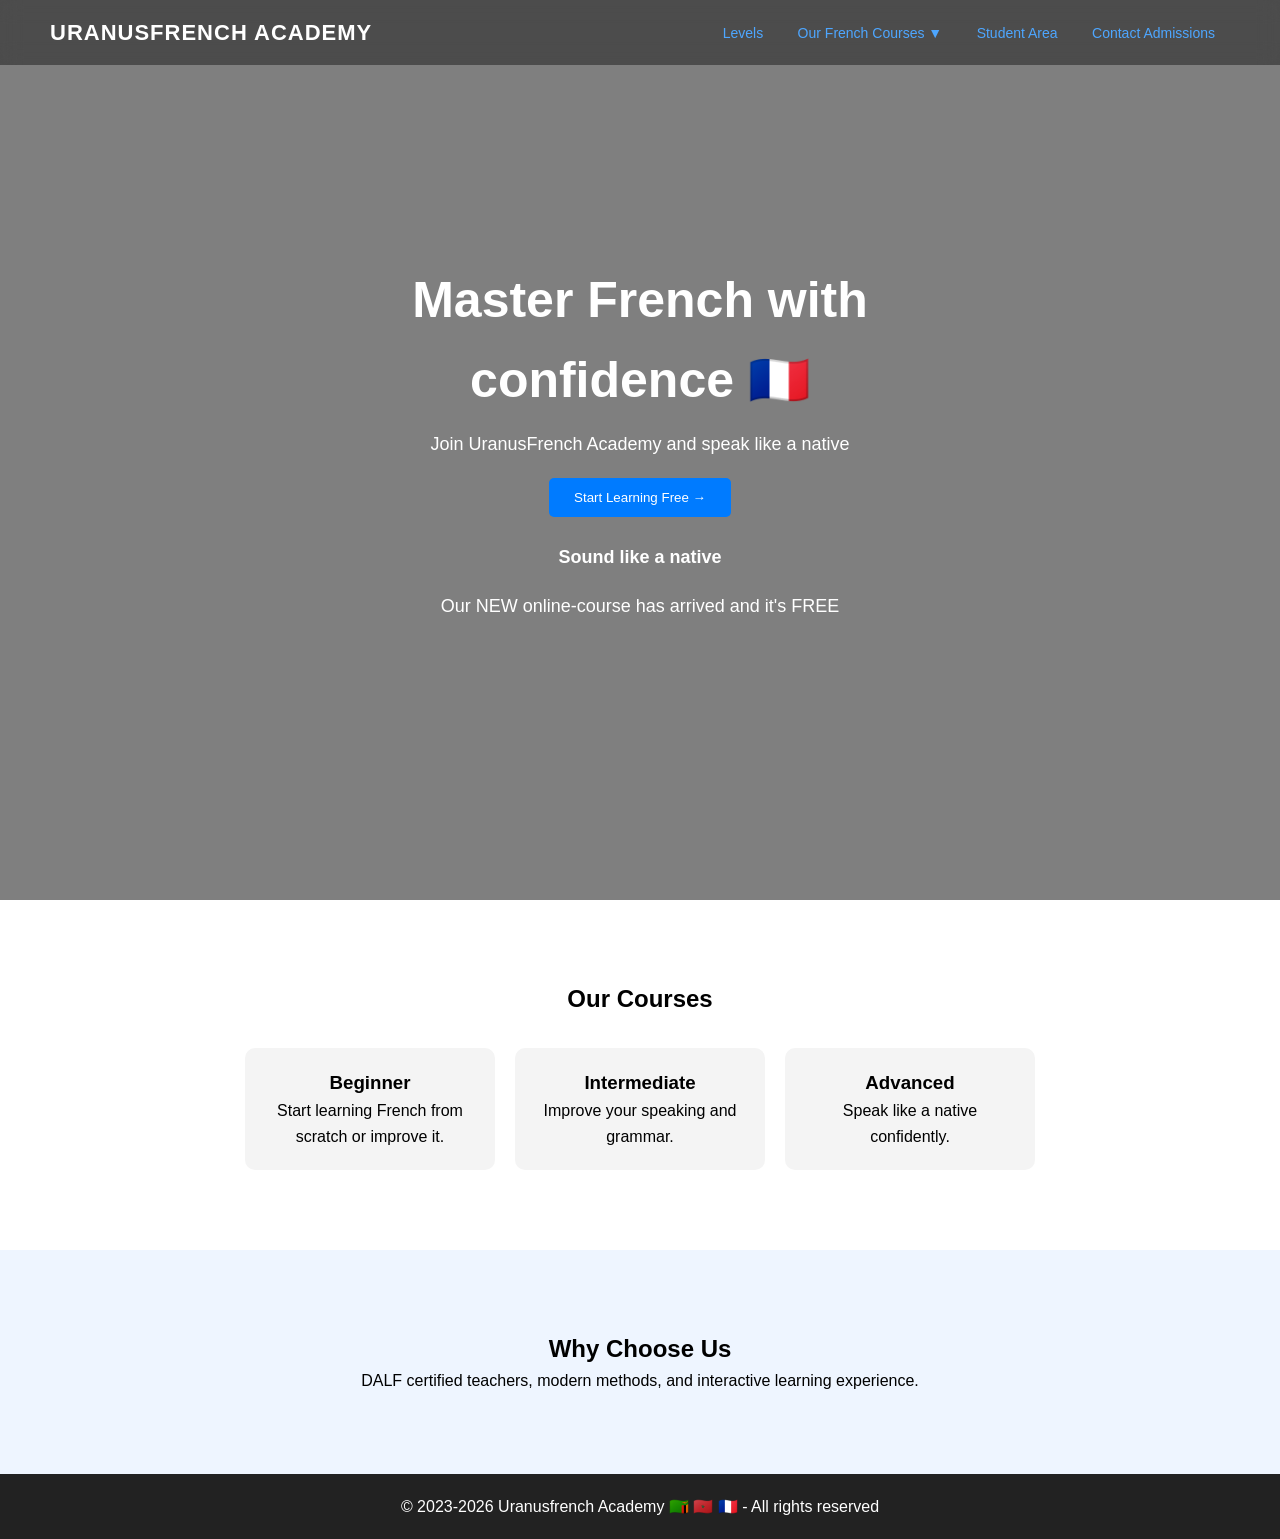
<file: index.html>
<!DOCTYPE html>
<html lang="en">
<head>
    
<meta charset="UTF-8">
<meta name="viewport" content="width=device-width, initial-scale=1.0">
<title>Uranusfrench Academy - Learn French Online</title>
<link rel="stylesheet" href="css/style.css">

</head>

<body>

<!-- NAVBAR -->
<header>
    <h1>URANUSFRENCH ACADEMY</h1>
    <nav>
        <a href="#">Levels</a>
        <div class="dropdown">
    <a href="#">Our French Courses ▼</a>

    <div class="dropdown-content">
        <a href="#">Complete Beginner A1</a>
        <a href="#">High Beginner A2</a>
        <a href="#">Intermediate B1</a>
        <a href="#">High Intermediate B2</a>
        <a href="#">Proficiency C1</a>
        <a href="#">Mastery C2</a>
    </div>
</div>
        <a href="#">Student Area</a>
        <a href="pages/contact.html">Contact Admissions</a>
    </nav>
</header>

<!-- HERO -->
<div class="hero">
    <div class="hero-content">
        <h2>Master French with confidence 🇫🇷</h2>
        <p>Join UranusFrench Academy and speak like a native</p>
        <button class="btn">Start Learning Free →</button>

        <br><br>

        <p><strong>Sound like a native</strong></p>
        <p>Our NEW online-course has arrived and it's FREE</p>
    </div>
</div>

<!-- COURSES -->
<section>
    <h2>Our Courses</h2>
    <div class="cards">
        <div class="card">
            <h3>Beginner</h3>
            <p>Start learning French from scratch or improve it.</p>
        </div>

        <div class="card">
            <h3>Intermediate</h3>
            <p>Improve your speaking and grammar.</p>
        </div>

        <div class="card">
            <h3>Advanced</h3>
            <p>Speak like a native confidently.</p>
        </div>
    </div>
</section>

<!-- WHY US -->
<section style="background:#eef5ff;">
    <h2>Why Choose Us</h2>
    <p>DALF certified teachers, modern methods, and interactive learning experience.</p>
</section>

<!-- FOOTER -->
<footer>
     <p>
        © 2023-2026 Uranusfrench Academy 
        <span class="flags">🇿🇲 🇲🇦 🇫🇷</span>
        - All rights reserved
    </p>
</footer>

<script>
const elements = document.querySelectorAll('.card, section h2');

const observer = new IntersectionObserver(entries => {
    entries.forEach(entry => {
        if(entry.isIntersecting){
            entry.target.classList.add('show');
        }
    });
});

elements.forEach(el => observer.observe(el));
</script>

</body>
</html>
</file>
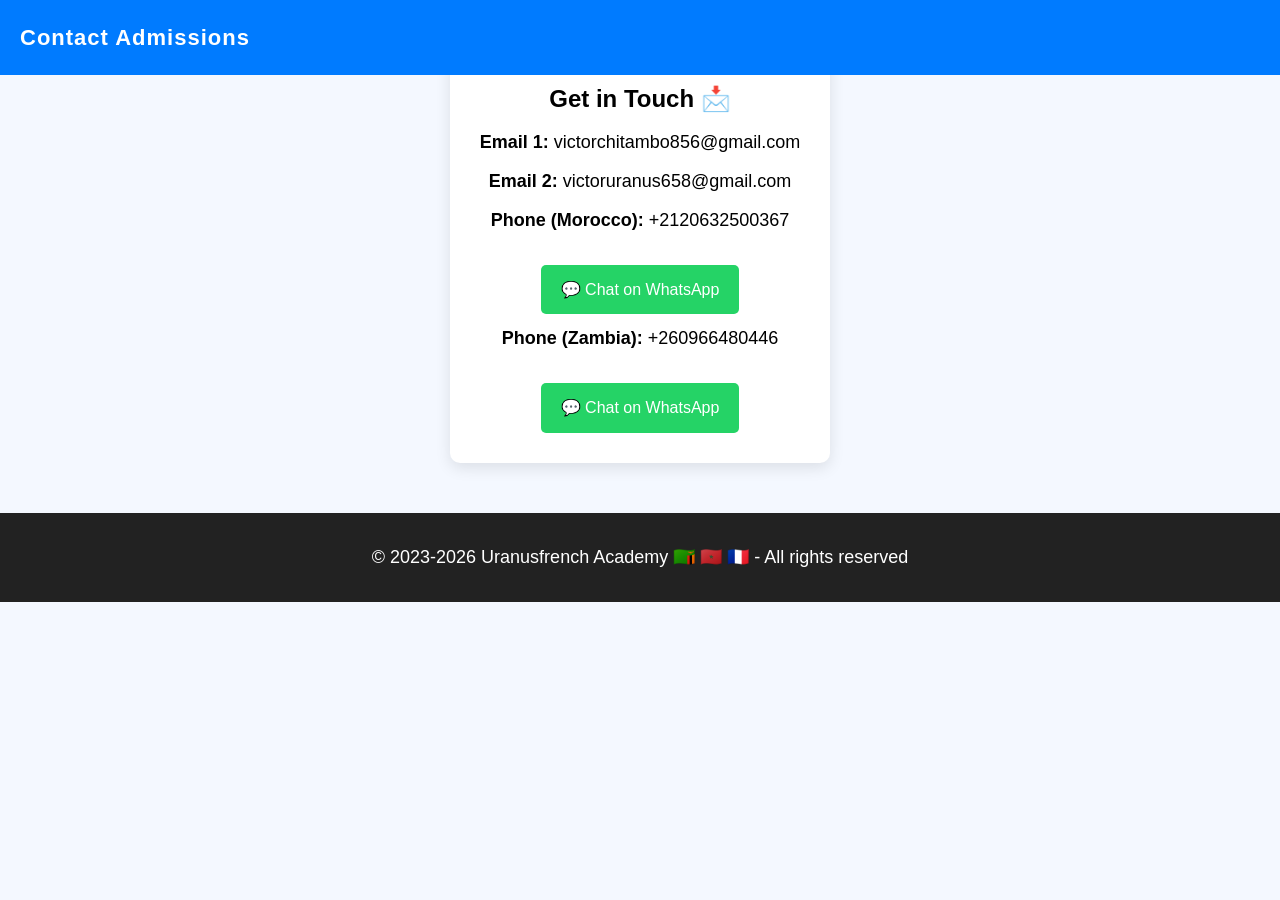
<file: pages/contact.html>
<!DOCTYPE html>
<html lang="en">
<head>
<meta charset="UTF-8">
<meta name="viewport" content="width=device-width, initial-scale=1.0">
<title>Contact Admissions - UranusFrench Academy</title>
<link rel="stylesheet" href="../css/style.css">
</head>

<body class="contact-page">

<header class="contact-header">
    <h1>Contact Admissions</h1>
</header>

<div class="container">
    <div class="contact-box">
        <h2>Get in Touch 📩</h2>

        <p><strong>Email 1:</strong> victorchitambo856@gmail.com</p>
        <p><strong>Email 2:</strong> victoruranus658@gmail.com</p>

        <p><strong>Phone (Morocco):</strong> +2120632500367</p>
        <a href="https://wa.me/212632500367" target="_blank" class="whatsapp-btn">
            💬 Chat on WhatsApp
        </a>

        <p><strong>Phone (Zambia):</strong> +260966480446</p>
        <a href="https://wa.me/260966480446" target="_blank" class="whatsapp-btn">
            💬 Chat on WhatsApp
        </a>

    </div>
</div>

<footer>
    <p>© 2023-2026 Uranusfrench Academy 🇿🇲 🇲🇦 🇫🇷 - All rights reserved</p>
</footer>

</body>
</html>
</file>
<file: css/style.css>
/* ===== GLOBAL RESET ===== */
* {
    margin: 0;
    padding: 0;
    box-sizing: border-box;
    font-family: Arial, sans-serif;
}

body {
    line-height: 1.6;
}

/* ===== NAVBAR (GLOBAL) ===== */
header {
    position: fixed;
    width: 100%;
    top: 0;
    background: rgba(0, 0, 0, 0.4);
    backdrop-filter: blur(10px); /* 🔥 glass effect */
    padding: 15px 50px;
    display: flex;
    justify-content: space-between;
    align-items: center;
    z-index: 1000;
}

header h1 {
    color: white;
    font-size: 22px;
    letter-spacing: 1px;
}

nav a {
    color: #4da6ff;
    margin: 0 15px;
    text-decoration: none;
    font-size: 14px;
    transition: 0.3s;
    font-weight: 500;
}

nav a:hover {
    color: white;
}

/* ===== HERO SECTION ===== */
.hero {
    height: 100vh;
    background: url("https://images.unsplash.com/photo-1502602898657-3e91760cbb34") no-repeat center/cover;
    display: flex;
    justify-content: center;
    align-items: center;
    text-align: center;
    position: relative;
    color: white;
}

.hero::after {
    content: "";
    position: absolute;
    width: 100%;
    height: 100%;
    background: rgba(0,0,0,0.5);
    top: 0;
    left: 0;
}

.hero-content {
    position: relative;
    z-index: 2;
    animation: fadeIn 1.5s ease-in-out;
    max-width: 600px;
}

.hero h2 {
    font-size: 50px;
    margin-bottom: 10px;
}

.hero p {
    font-size: 18px;
    margin-bottom: 20px;
}

/* ===== BUTTON ===== */
.btn {
    padding: 12px 25px;
    background: #007BFF;
    color: white;
    border: none;
    cursor: pointer;
    border-radius: 5px;
    transition: 0.3s;
}

.btn:hover {
    background: #0056b3;
    transform: scale(1.05);
}

/* ===== SECTIONS ===== */
section {
    padding: 80px 50px;
    text-align: center;
}

/* ===== CARDS ===== */
.cards {
    display: flex;
    justify-content: center;
    flex-wrap: wrap;
    gap: 20px;
    margin-top: 30px;
}

.card {
    width: 250px;
    padding: 20px;
    border-radius: 10px;
    background: #f4f4f4;
    transition: 0.3s;
}

.card:hover {
    transform: translateY(-10px);
}

/* ===== FOOTER ===== */
footer {
    background: #222;
    color: white;
    padding: 20px;
    text-align: center;
}

/* ===== ANIMATIONS ===== */
@keyframes fadeIn {
    from {opacity: 0; transform: translateY(20px);}
    to {opacity: 1; transform: translateY(0);}
}

/* ===================================== */
/* ===== CONTACT PAGE ONLY (SCOPED) ===== */
/* ===================================== */

.contact-header {
    background: #007BFF;
    color: white;
    padding: 20px;
    text-align: center;
}

.contact-page {
    background: #f4f8ff;
}

.contact-page .container {
    padding: 50px;
    text-align: center;
}

.contact-page .contact-box {
    background: white;
    padding: 30px;
    border-radius: 10px;
    display: inline-block;
    box-shadow: 0 5px 15px rgba(0,0,0,0.1);
}

.contact-page p {
    margin: 10px 0;
    font-size: 18px;
}

/* ===== WHATSAPP BUTTON ===== */
.whatsapp-btn {
    display: inline-block;
    margin-top: 20px;
    padding: 12px 20px;
    background: #25D366;
    color: white;
    text-decoration: none;
    border-radius: 5px;
    font-size: 16px;
    transition: 0.3s;
}

.whatsapp-btn:hover {
    background: #1ebe5d;
    transform: scale(1.05);
}

/* ===== MOBILE OPTIMIZATION ===== */
@media (max-width: 768px) {

    header {
        flex-direction: column;
        padding: 10px 20px;
    }

    header h1 {
        margin-bottom: 10px;
        font-size: 18px;
    }

    nav {
        display: flex;
        flex-wrap: wrap;
        justify-content: center;
    }

    nav a {
        margin: 5px 10px;
        font-size: 13px;
    }

    .hero h2 {
        font-size: 30px;
    }

    .hero p {
        font-size: 16px;
    }

    .hero-content {
        padding: 0 20px;
    }

    section {
        padding: 50px 20px;
    }

    .cards {
        flex-direction: column;
        align-items: center;
    }

    .card {
        width: 90%;
    }

    .container {
        padding: 30px 20px;
    }

    .contact-box {
        width: 100%;
    }

    footer {
        font-size: 14px;
    }
}

/* ===== DROPDOWN MENU ===== */

.dropdown {
    position: relative;
    display: inline-block;
}

.dropdown-content {
    display: none;
    position: absolute;
    top: 30px;
    left: 0;
    background: white;
    min-width: 220px;
    border-radius: 10px;
    box-shadow: 0 5px 15px rgba(0,0,0,0.2);
    overflow: hidden;
    z-index: 1000;
}

.dropdown-content a {
    display: block;
    padding: 12px;
    color: #333;
    text-decoration: none;
    transition: 0.3s;
}

.dropdown-content a:hover {
    background: #f0f0f0;
}

/* SHOW ON HOVER */
.dropdown:hover .dropdown-content {
    display: block;
}

.dropdown-content {
    opacity: 0;
    transform: translateY(10px);
    transition: 0.3s;
    pointer-events: none;
}

.dropdown:hover .dropdown-content {
    opacity: 1;
    transform: translateY(0);
    pointer-events: auto;
}
</file>
